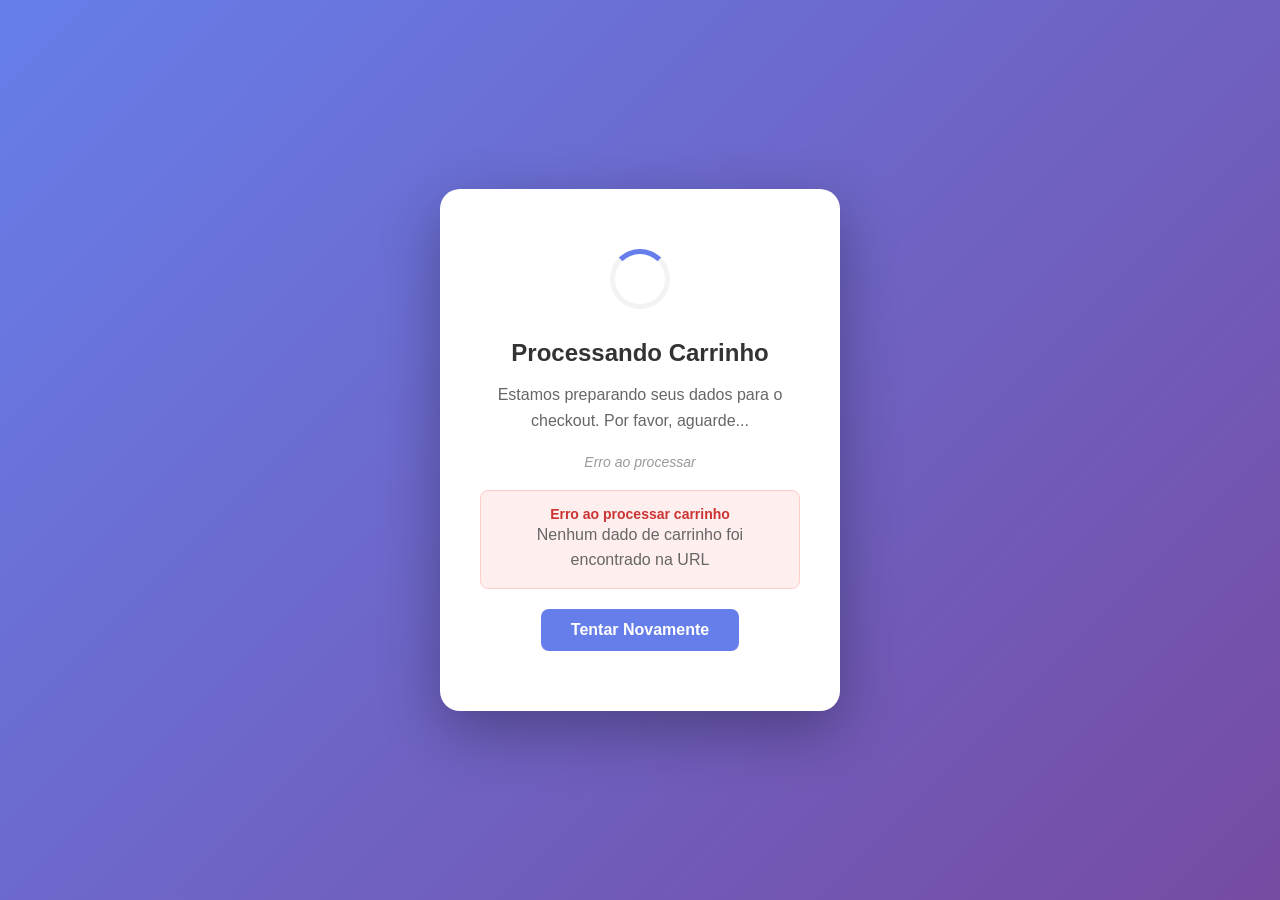
<file: spinner/index.html>
<!DOCTYPE html>
<html lang="pt-BR">
<head>
    <meta charset="UTF-8">
    <meta name="viewport" content="width=device-width, initial-scale=1.0">
    <title>Processando Carrinho...</title>
    <style>
        * {
            margin: 0;
            padding: 0;
            box-sizing: border-box;
        }

        body {
            font-family: -apple-system, BlinkMacSystemFont, 'Segoe UI', Roboto, 'Helvetica Neue', Arial, sans-serif;
            background: linear-gradient(135deg, #667eea 0%, #764ba2 100%);
            min-height: 100vh;
            display: flex;
            justify-content: center;
            align-items: center;
            overflow: hidden;
        }

        .container {
            text-align: center;
            background: white;
            padding: 60px 40px;
            border-radius: 20px;
            box-shadow: 0 20px 60px rgba(0, 0, 0, 0.3);
            max-width: 400px;
            width: 90%;
            animation: slideIn 0.5s ease-out;
        }

        @keyframes slideIn {
            from {
                opacity: 0;
                transform: translateY(20px);
            }
            to {
                opacity: 1;
                transform: translateY(0);
            }
        }

        .spinner-wrapper {
            margin-bottom: 30px;
        }

        .spinner {
            width: 60px;
            height: 60px;
            margin: 0 auto;
            border: 5px solid #f3f3f3;
            border-top: 5px solid #667eea;
            border-radius: 50%;
            animation: spin 1s linear infinite;
        }

        @keyframes spin {
            0% {
                transform: rotate(0deg);
            }
            100% {
                transform: rotate(360deg);
            }
        }

        h1 {
            font-size: 24px;
            color: #333;
            margin-bottom: 15px;
            font-weight: 600;
        }

        p {
            font-size: 16px;
            color: #666;
            line-height: 1.6;
        }

        .status {
            margin-top: 20px;
            font-size: 14px;
            color: #999;
            font-style: italic;
        }

        .error-message {
            display: none;
            margin-top: 20px;
            padding: 15px;
            background-color: #fee;
            border: 1px solid #fcc;
            border-radius: 8px;
            color: #c33;
            font-size: 14px;
            animation: slideIn 0.3s ease-out;
        }

        .error-message.show {
            display: block;
        }

        .retry-button {
            display: none;
            margin-top: 20px;
            padding: 12px 30px;
            background-color: #667eea;
            color: white;
            border: none;
            border-radius: 8px;
            font-size: 16px;
            font-weight: 600;
            cursor: pointer;
            transition: background-color 0.3s ease;
        }

        .retry-button:hover {
            background-color: #764ba2;
        }

        .retry-button.show {
            display: inline-block;
        }
    </style>
</head>
<body>
    <div class="container">
        <div class="spinner-wrapper">
            <div class="spinner"></div>
        </div>
        
        <h1>Processando Carrinho</h1>
        <p>Estamos preparando seus dados para o checkout. Por favor, aguarde...</p>
        
        <div class="status">
            <span id="status-text">Salvando informações...</span>
        </div>

        <div class="error-message" id="error-message">
            <strong>Erro ao processar carrinho</strong>
            <p id="error-text"></p>
        </div>

        <button class="retry-button" id="retry-button" onclick="location.reload()">
            Tentar Novamente
        </button>
    </div>

    <script>
        // Configuração
        const CHECKOUT_URL = 'https://pagonline.onrender.com/'; // URL do checkout real
        const TIMEOUT = 5000; // Timeout em ms
        const STATUS_TEXT = document.getElementById('status-text');
        const ERROR_MESSAGE = document.getElementById('error-message');
        const ERROR_TEXT = document.getElementById('error-text');
        const RETRY_BUTTON = document.getElementById('retry-button');

        /**
         * Função para extrair e processar os dados do carrinho
         */
        function processarCarrinho() {
            try {
                // Obter parâmetro da URL
                const urlParams = new URLSearchParams(window.location.search);
                const carrinhoJSON = urlParams.get('carrinho');

                if (!carrinhoJSON) {
                    throw new Error('Nenhum dado de carrinho foi encontrado na URL');
                }

                // Decodificar e fazer parse do JSON
                const carrinho = JSON.parse(decodeURIComponent(carrinhoJSON));

                // Validar dados
                if (!carrinho.produtos || !Array.isArray(carrinho.produtos)) {
                    throw new Error('Formato de dados inválido');
                }

                // Atualizar status
                STATUS_TEXT.textContent = 'Salvando dados...';

                // Salvar dados no localStorage
                localStorage.setItem('carrinho_produtos', JSON.stringify(carrinho.produtos));
                localStorage.setItem('carrinho_total_itens', carrinho.totalItens);
                localStorage.setItem('carrinho_timestamp', carrinho.timestamp);

                // Atualizar status
                STATUS_TEXT.textContent = 'Redirecionando...';

                // Aguardar um pouco para melhor UX
                setTimeout(() => {
                    // Redirecionar para checkout real com subtotal na URL
                    const urlCheckout = `${CHECKOUT_URL}?subtotal=${encodeURIComponent(carrinho.subtotal)}`;
                    window.location.href = urlCheckout;
                }, 800);

            } catch (error) {
                console.error('Erro:', error);
                mostrarErro(error.message);
            }
        }

        /**
         * Função para exibir mensagem de erro
         */
        function mostrarErro(mensagem) {
            STATUS_TEXT.textContent = 'Erro ao processar';
            ERROR_TEXT.textContent = mensagem;
            ERROR_MESSAGE.classList.add('show');
            RETRY_BUTTON.classList.add('show');
        }

        /**
         * Iniciar processamento quando a página carregar
         */
        document.addEventListener('DOMContentLoaded', () => {
            // Definir timeout de segurança
            setTimeout(() => {
                if (!window.location.href.includes('checkout')) {
                    mostrarErro('Tempo limite excedido. A requisição levou muito tempo.');
                }
            }, TIMEOUT);

            // Iniciar processamento
            processarCarrinho();
        });

        /**
         * Limpar dados do localStorage ao sair da página (opcional)
         * Descomente se quiser limpar dados após 1 hora
         */
        // window.addEventListener('beforeunload', () => {
        //     setTimeout(() => {
        //         localStorage.removeItem('carrinho_produtos');
        //         localStorage.removeItem('carrinho_total_itens');
        //         localStorage.removeItem('carrinho_timestamp');
        //     }, 3600000); // 1 hora
        // });
    </script>
</body>
</html>
</file>
